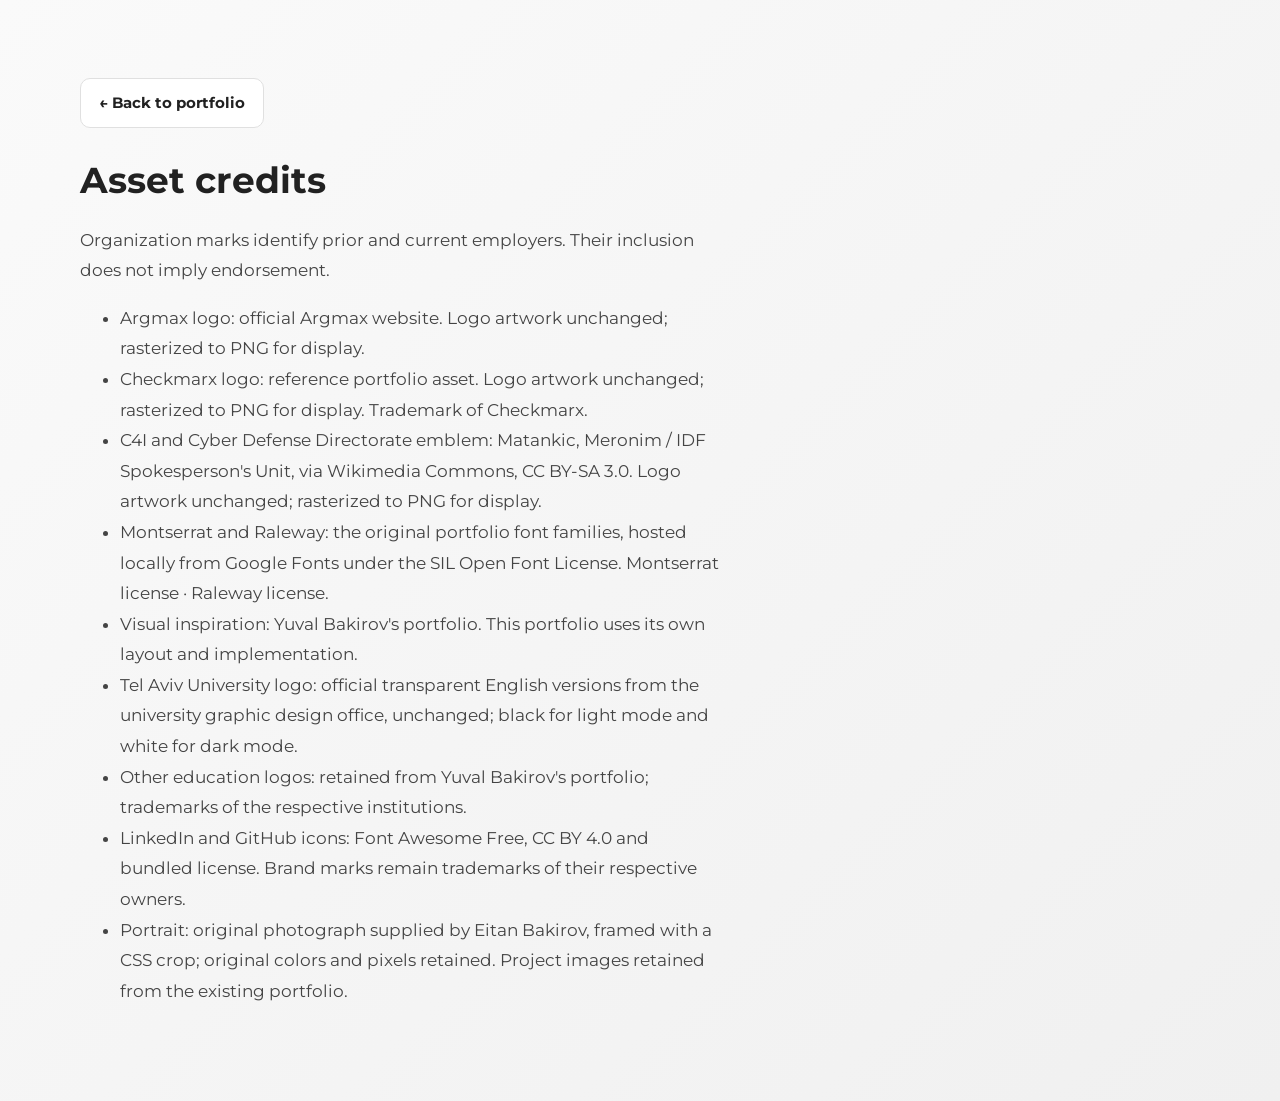
<file: assets/credits.html>
<!doctype html><html lang="en"><head><meta charset="utf-8"><meta name="viewport" content="width=device-width,initial-scale=1"><title>Asset credits | Eitan Bakirov</title><link rel="stylesheet" href="../css/fonts.css"><link rel="stylesheet" href="../css/style.css"></head><body><main class="page-width section"><a class="button button-secondary" href="../">← Back to portfolio</a><h1 style="font-size:36px;margin-top:32px">Asset credits</h1><div class="intro"><p>Organization marks identify prior and current employers. Their inclusion does not imply endorsement.</p><ul><li>Argmax logo: <a href="https://www.argmaxml.com/img/logo.svg">official Argmax website</a>. Logo artwork unchanged; rasterized to PNG for display.</li><li>Checkmarx logo: <a href="https://github.com/YuvalBakirov/yuvalbakirov.github.io/blob/master/assets/organizations/checkmarx.svg">reference portfolio asset</a>. Logo artwork unchanged; rasterized to PNG for display. Trademark of Checkmarx.</li><li>C4I and Cyber Defense Directorate emblem: Matankic, Meronim / IDF Spokesperson's Unit, via <a href="https://commons.wikimedia.org/wiki/File:Computer_Service_Directorate.svg">Wikimedia Commons</a>, <a href="https://creativecommons.org/licenses/by-sa/3.0/">CC BY-SA 3.0</a>. Logo artwork unchanged; rasterized to PNG for display.</li><li>Montserrat and Raleway: the original portfolio font families, hosted locally from Google Fonts under the SIL Open Font License. <a href="fonts/montserrat-OFL.txt">Montserrat license</a> · <a href="fonts/raleway-OFL.txt">Raleway license</a>.</li><li>Visual inspiration: <a href="https://yuvalbakirov.github.io/">Yuval Bakirov's portfolio</a>. This portfolio uses its own layout and implementation.</li><li>Tel Aviv University logo: official transparent English versions from the <a href="https://finance.tau.ac.il/graphics/gellery-TAU_logo_download_2493_2811">university graphic design office</a>, unchanged; black for light mode and white for dark mode.</li><li>Other education logos: retained from <a href="https://github.com/YuvalBakirov/yuvalbakirov.github.io/tree/master/assets/organizations">Yuval Bakirov's portfolio</a>; trademarks of the respective institutions.</li><li>LinkedIn and GitHub icons: <a href="https://github.com/FortAwesome/Font-Awesome">Font Awesome Free</a>, <a href="icons/font-awesome-LICENSE.txt">CC BY 4.0 and bundled license</a>. Brand marks remain trademarks of their respective owners.</li><li>Portrait: original photograph supplied by Eitan Bakirov, framed with a CSS crop; original colors and pixels retained. Project images retained from the existing portfolio.</li></ul></div></main></body></html>
</file>
<file: css/fonts.css>
@font-face {
  font-family: 'Montserrat';
  font-style: normal;
  font-weight: 400;
  font-display: swap;
  src: url(../assets/fonts/montserrat-400.ttf) format('truetype');
}
@font-face {
  font-family: 'Montserrat';
  font-style: normal;
  font-weight: 500;
  font-display: swap;
  src: url(../assets/fonts/montserrat-500.ttf) format('truetype');
}
@font-face {
  font-family: 'Montserrat';
  font-style: normal;
  font-weight: 600;
  font-display: swap;
  src: url(../assets/fonts/montserrat-600.ttf) format('truetype');
}
@font-face {
  font-family: 'Montserrat';
  font-style: normal;
  font-weight: 700;
  font-display: swap;
  src: url(../assets/fonts/montserrat-700.ttf) format('truetype');
}
@font-face {
  font-family: 'Raleway';
  font-style: normal;
  font-weight: 700;
  font-display: swap;
  src: url(../assets/fonts/raleway-700.ttf) format('truetype');
}
</file>
<file: css/style.css>
/* Original portfolio colors: neutral gray surfaces and #2c98f0 blue. */
:root {
  color-scheme: light;
  --paper: #fafafa;
  --page-gradient: linear-gradient(135deg, #fafafa, #f0f0f0);
  --surface: #fff;
  --ink: #212121;
  --body: #444;
  --muted: #666;
  --accent: #2c98f0;
  --accent-text: #005f99;
  --blue: #2c98f0;
  --line: #e0e0e0;
  --wash: #f0f0f0;
  --tag: #f2f3f7;
  --shadow: 0 4px 12px rgba(0, 0, 0, .05);
  --radius: 18px;
}

:root[data-theme="dark"] {
  color-scheme: dark;
  --paper: #0f0f0f;
  --page-gradient: linear-gradient(135deg, #0f0f0f, #1a1a1a);
  --surface: #222;
  --ink: #fff;
  --body: #ddd;
  --muted: #ccc;
  --accent: #2c98f0;
  --accent-text: #80c2ff;
  --blue: #80c2ff;
  --line: #444;
  --wash: #1a1a1a;
  --tag: #333;
  --shadow: 0 4px 12px rgba(0, 0, 0, .2);
}

* {
  box-sizing:border-box
}

html {
  scroll-behavior:smooth;
  scroll-padding-top:100px
}

body {
  margin:0;
  background:var(--page-gradient);
  color:var(--ink);
  font:16px/1.65 "Montserrat",Arial,sans-serif;
  -webkit-font-smoothing:antialiased
}

button,a {
  -webkit-tap-highlight-color:transparent
}

a {
  color:inherit;
  text-decoration:none
}

button {
  font:inherit;
  cursor:pointer
}

img {
  display:block;
  max-width:100%
}

button,a {
  touch-action:manipulation
}

button:focus-visible,a:focus-visible,dialog:focus-visible {
  outline:3px solid var(--blue);
  outline-offset:5px
}

h1,h2,h3,p {
  margin:0
}

h1,h2,h3 {
  font-family:Montserrat,Arial,sans-serif
}

h1,h2 {
  letter-spacing:normal;
  line-height:1.12
}

h3 {
  line-height:1.35;
  letter-spacing:normal
}

button {
  color:inherit
}

.page-width {
  width:min(1120px,calc(100% - 80px));
  margin-inline:auto
}

.skip-link {
  position:fixed;
  left:20px;
  top:-90px;
  padding:10px 18px;
  z-index:200;
  background:var(--accent);
  color:#fff;
  border-radius:8px
}

.skip-link:focus {
  top:15px
}

.site-header {
  position:sticky;
  top:0;
  z-index:30;
  border-bottom:1px solid var(--line);
  background:var(--paper);
  background:color-mix(in srgb,var(--paper) 94%,transparent);
  backdrop-filter:blur(16px)
}

.header-inner {
  width:min(1280px,calc(100% - 64px));
  margin:auto;
  min-height:78px;
  display:flex;
  align-items:center;
  gap:32px
}

.brand {
  display:flex;
  align-items:center;
  gap:12px;
  font-family:Montserrat,Arial,sans-serif;
  font-weight:800;
  font-size:15px;
  letter-spacing:normal;
  flex-shrink:0
}

.brand-mark {
  display:grid;
  place-content:center;
  position:relative;
  width:37px;
  height:37px;
  border:1px solid var(--line);
  background:var(--surface);
  border-radius:12px;
  font-size:19px;
  line-height:1;
  display:block;
  padding:8px 5px
}

.brand-mark>span {
  color:var(--accent-text)
}

nav {
  display:flex;
  gap:27px;
  margin-left:auto;
  font-size:13px;
  font-weight:600;
  color:var(--muted)
}

nav a {
  padding:12px 0;
  position:relative
}

nav a:hover,nav a[aria-current="location"] {
  color:var(--accent-text)
}

nav a[aria-current="location"]:after {
  content:"";
  position:absolute;
  bottom:4px;
  height:2px;
  left:0;
  right:0;
  background:var(--accent)
}

.theme-toggle {
  display:grid;
  place-items:center;
  border:1px solid var(--line);
  background:var(--surface);
  border-radius:50%;
  height:38px;
  width:38px;
  flex:none
}

.theme-toggle:hover {
  border-color:var(--accent-text)
}

.theme-toggle svg {
  width:18px;
  height:18px;
  fill:none;
  stroke:currentColor;
  stroke-width:1.6;
  stroke-linecap:round;
  stroke-linejoin:round
}

.sun {
  display:none
}

:root[data-theme="dark"] .sun {
  display:block
}

:root[data-theme="dark"] .moon {
  display:none
}

.eyebrow {
  font-size:11px;
  line-height:1.5;
  letter-spacing:.13em;
  text-transform:uppercase;
  font-weight:700;
  color:var(--accent-text);
  margin-bottom:14px
}

.hero {
  display:grid;
  grid-template-columns:minmax(0,1.5fr) minmax(240px,.8fr);
  gap:86px;
  align-items:center;
  padding-block:84px 82px
}

.hero .eyebrow span {
  margin-inline:10px;
  color:var(--line)
}

h1 {
  font-size:clamp(42px,4.5vw,62px);
  font-weight:800
}

h1>span,.contact-section h2>span {
  color:var(--accent-text)
}

.hero-specialties {
  font:600 clamp(22px,2.7vw,34px)/1.3 Montserrat,Arial,sans-serif;
  letter-spacing:normal;
  color:var(--blue);
  margin-top:16px
}

.intro {
  margin-top:24px;
  max-width:640px;
  color:var(--body);
  font-size:15px;
  line-height:1.8
}

.intro p+p {
  margin-top:12px
}

.intro strong {
  font-weight:600;
  color:var(--ink)
}

.hero-actions {
  display:flex;
  gap:12px;
  flex-wrap:wrap;
  margin-top:28px
}

.button {
  min-height:46px;
  padding:11px 18px;
  display:inline-flex;
  align-items:center;
  justify-content:center;
  gap:25px;
  border-radius:10px;
  border:1px solid transparent;
  font-size:13px;
  font-weight:700;
  transition:transform .18s,background .18s,border-color .18s
}

.button:hover {
  transform:translateY(-2px)
}

.button-primary {
  background:var(--accent);
  color:#fff
}

.button-primary:hover {
  background:#2570b4;
  color:#fff
}

.button-secondary {
  background:var(--surface);
  border-color:var(--line);
  color:var(--ink)
}

.button-secondary:hover {
  border-color:var(--accent-text)
}

.social-links {
  display:flex;
  gap:22px;
  margin-top:22px;
  color:var(--muted);
  font-size:12px;
  font-weight:600
}

.social-links a:hover {
  color:var(--accent-text)
}

.social-links a {
  display:inline-flex;
  align-items:center;
  gap:7px
}

.social-links svg {
  width:15px;
  height:15px;
  fill:currentColor
}

.hero-aside {
  align-self:center;
  padding-top:12px
}

.portrait-frame {
  background:var(--wash);
  border:1px solid var(--line);
  border-radius:50%;
  padding:5px;
  position:relative;
  max-width:320px;
  margin:auto
}





.section {
  padding-block:78px
}

.section-heading {
  display:flex;
  align-items:end;
  justify-content:space-between;
  gap:50px;
  margin-bottom:34px
}

.section-heading h2 {
  font-size:clamp(30px,3.4vw,43px);
  font-weight:800
}

.section-heading>p {
  font-size:14px;
  color:var(--muted);
  max-width:360px;
  padding-bottom:3px
}

.experience-section {
  background:var(--wash);
  border-block:1px solid var(--line)
}

.experience-list {
  display:grid;
  gap:16px
}

.experience-card {
  display:grid;
  grid-template-columns:180px minmax(0,1fr);
  gap:32px;
  border:1px solid var(--line);
  background:var(--surface);
  border-radius:var(--radius);
  padding:32px;
  box-shadow:var(--shadow)
}

.experience-card.current {
  border-top:3px solid var(--accent);
  padding-top:30px
}

.experience-meta {
  display:flex;
  flex-direction:column;
  align-items:flex-start;
  gap:20px
}

.period {
  color:var(--muted);
  font-size:11px;
  font-weight:700;
  letter-spacing:.04em
}

.current .period {
  color:var(--accent-text)
}




.role-header {
  display:flex;
  align-items:start;
  gap:15px;
  justify-content:space-between
}

.role-header h3 {
  font-size:22px
}

.current-label {
  white-space:nowrap;
  padding:3px 8px;
  border-radius:5px;
  background:var(--wash);
  color:var(--accent-text);
  font-size:10px;
  font-weight:700;
  letter-spacing:.035em
}

.organization {
  font-size:14px;
  color:var(--muted);
  margin-top:4px;
  margin-bottom:16px;
  max-width:620px
}

.detail-list {
  margin:0 0 20px;
  padding-left:17px;
  color:var(--body);
  font-size:13px;
  line-height:1.75;
  display:grid;
  gap:8px
}

.detail-list li {
  padding-left:3px
}

.detail-list li::marker {
  color:var(--accent-text)
}

.detail-list strong {
  color:var(--ink);
  font-weight:600
}

.tag-list {
  display:flex;
  flex-wrap:wrap;
  gap:6px
}

.tag-list span {
  padding:4px 8px;
  border-radius:6px;
  background:var(--tag);
  color:var(--body);
  font-size:11px;
  font-weight:500;
  line-height:1.5
}

.tag-list .key-tool {
  color:var(--accent-text);
  background:var(--wash)
}

.skills-grid {
  display:grid;
  grid-template-columns:repeat(2,minmax(0,1fr));
  gap:14px
}

.skill-card {
  padding:24px;
  border:1px solid var(--line);
  border-radius:14px;
  background:var(--surface)
}

.skill-card:last-child {
  grid-column:1 / -1
}

.skill-card h3 {
  font-size:15px;
  margin-bottom:15px;
  display:flex;
  align-items:baseline;
  gap:12px
}

.skill-number {
  font-family:"Montserrat",sans-serif;
  color:var(--accent-text);
  font-size:10px;
  letter-spacing:.07em;
  font-weight:600
}

.skill-card .tag-list {
  gap:7px
}

.skill-card .tag-list span {
  font-size:11px;
  padding:5px 9px
}

.projects-section {
  background:color-mix(in srgb,var(--surface) 42%,var(--paper));
  border-block:1px solid var(--line)
}

.project-toolbar {
  display:flex;
  align-items:center;
  justify-content:space-between;
  gap:15px;
  margin-bottom:23px
}

.filters {
  display:flex;
  flex-wrap:wrap;
  gap:7px
}

.filters button {
  border:1px solid var(--line);
  border-radius:8px;
  padding:8px 12px;
  background:var(--surface);
  font-size:11px;
  color:var(--muted);
  font-weight:600
}

.filters button:hover {
  border-color:var(--accent-text);
  color:var(--accent-text)
}

.filters button[aria-pressed="true"] {
  border-color:var(--ink);
  background:var(--accent);
  color:#fff
}

.project-count {
  font-size:11px;
  color:var(--muted);
  white-space:nowrap
}



.project-card:hover {
  transform:translateY(-3px);
  border-color:color-mix(in srgb,var(--accent) 50%,var(--line));
  box-shadow:var(--shadow)
}





.project-category {
  color:var(--accent-text);
  font-size:9px;
  letter-spacing:.09em;
  text-transform:uppercase;
  font-weight:700;
  margin-bottom:7px
}


.project-title {
  border:0;
  background:none;
  text-align:left;
  padding:0;
  line-height:inherit;
  font:inherit;
  letter-spacing:inherit
}

.project-title:hover {
  color:var(--accent-text)
}


.project-bottom {
  display:flex;
  align-items:end;
  gap:8px;
  justify-content:space-between;
  margin-top:auto
}


.project-link {
  display:grid;
  place-items:center;
  width:27px;
  height:27px;
  flex:none;
  border:1px solid var(--line);
  border-radius:7px;
  color:var(--accent-text)
}

.project-link:hover {
  background:var(--wash)
}

.education-list {
  border-top:1px solid var(--line)
}

.education-item {
  display:grid;
  grid-template-columns:180px minmax(0,1fr);
  gap:32px;
  padding:27px 0;
  border-bottom:1px solid var(--line)
}

.education-item h3 {
  font-size:18px
}

.education-item .organization {
  margin-bottom:12px
}

.education-item .detail-list {
  font-size:12px;
  margin-bottom:14px
}

.education-item .detail-list:empty {
  display:none
}

.contact-section {
  display:flex;
  align-items:center;
  justify-content:space-between;
  gap:20px;
  margin-block:12px 40px;
  padding:18px 24px;
  border:1px solid var(--line);
  border-radius:12px;
  background:var(--wash)
}

.contact-section h2 {
  font-size:25px
}

.contact-links .button {
  min-height:44px;
  padding:8px 16px;
  font-size:14px;
  gap:10px
}

.contact-links .button .social-icon {
  width:21px;
  height:21px
}

.contact-section p:not(.eyebrow) {
  font-size:13px;
  color:var(--muted);
  margin-top:12px
}

.contact-links {
  display:flex;
  gap:10px;
  flex-wrap:wrap
}

footer {
  display:flex;
  align-items:center;
  justify-content:space-between;
  border-top:1px solid var(--line);
  padding-block:24px;
  font-size:11px;
  color:var(--muted)
}

footer>div {
  display:flex;
  gap:22px
}

footer a:hover {
  color:var(--accent-text)
}

.project-dialog {
  padding:0;
  border:1px solid var(--line);
  border-radius:20px;
  background:var(--surface);
  color:var(--ink);
  width:min(820px,calc(100% - 32px));
  max-height:88vh;
  box-shadow:0 30px 100px #0003
}

.project-dialog::backdrop {
  background:rgba(0,0,0,.72);
  backdrop-filter:blur(5px)
}

.dialog-content {
  padding:40px;
  position:relative
}

.dialog-close {
  position:absolute;
  right:18px;
  top:16px;
  display:grid;
  place-items:center;
  width:36px;
  height:36px;
  border:1px solid var(--line);
  border-radius:50%;
  background:var(--surface);
  font-size:25px;
  line-height:1;
  color:var(--muted)
}

.dialog-close:hover {
  color:var(--ink);
  border-color:var(--accent-text)
}

.project-dialog h2 {
  font-size:28px;
  padding-right:25px
}

.dialog-description {
  margin-block:20px;
  color:var(--body);
  font-size:14px;
  line-height:1.85
}

.dialog-actions {
  display:flex;
  gap:12px;
  margin-top:24px
}

.gallery {
  display:grid;
  gap:18px;
  margin-top:30px
}

.gallery img {
  width:100%;
  height:auto;
  background:var(--paper);
  border:1px solid var(--line);
  border-radius:10px
}

.gallery figure {
  margin:0
}

.gallery figcaption {
  font-size:11px;
  color:var(--muted);
  margin-top:7px
}

.noscript-note {
  text-align:center;
  padding:25px
}

[hidden] {
  display:none!important
}

body:has(dialog[open]) {
  overflow:hidden
}

@media(min-width:1500px) {
  .hero {
    padding-block:105px
  }
  .section {
    padding-block:94px
  }
}

@media(max-width:1000px) {
  .page-width {
    width:calc(100% - 64px)
  }
  .hero {
    gap:48px;
    grid-template-columns:minmax(0,1.6fr) minmax(210px,.9fr);
    padding-block:64px
  }
  .hero-specialties {
    font-size:27px
  }
  .header-inner {
    gap:22px
  }
  nav {
    gap:18px
  }
  .experience-card {
    grid-template-columns:150px minmax(0,1fr);
    gap:25px;
    padding:27px
  }
  .education-item {
    grid-template-columns:150px minmax(0,1fr);
    gap:25px
  }
}

@media(max-width:760px) {
  .header-inner {
    width:calc(100% - 40px);
    flex-wrap:wrap;
    gap:0;
    min-height:68px;
    padding-top:13px
  }
  .brand {
    font-size:14px
  }
  .theme-toggle {
    margin-left:auto
  }
  nav {
    order:3;
    width:100%;
    gap:22px;
    overflow-x:auto;
    white-space:nowrap;
    margin-top:8px;
    scrollbar-width:none;
    font-size:11px
  }
  nav a {
    padding-block:8px 13px
  }
  nav a[aria-current="location"]:after {
    bottom:6px
  }
  .page-width {
    width:calc(100% - 40px)
  }
  html {
    scroll-padding-top:125px
  }
  .hero {
    grid-template-columns:minmax(0,1fr) 155px;
    gap:28px;
    padding-block:48px
  }
  .hero-aside {
    align-self:start;
    padding-top:60px
  }
  .portrait-frame {
    padding:4px
  }
  .hero .eyebrow {
    font-size:9px
  }
  .hero .eyebrow span {
    margin-inline:4px
  }
  h1 {
    font-size:37px
  }
  .hero-specialties {
    font-size:23px
  }
  .intro {
    font-size:13px
  }
  .section {
    padding-block:54px
  }
  .section-heading {
    gap:20px;
    margin-bottom:25px
  }
  .section-heading>p {
    max-width:240px;
    font-size:12px
  }
  .section-heading h2 {
    font-size:30px
  }
  .eyebrow {
    font-size:9px;
    margin-bottom:10px
  }
  .experience-card {
    grid-template-columns:125px minmax(0,1fr);
    gap:22px;
    padding:23px
  }
  .role-header h3 {
    font-size:19px
  }
  .organization {
    font-size:12px
  }
  .detail-list {
    font-size:12px
  }
  .skill-card {
    padding:20px
  }
  .skill-card h3 {
    font-size:13px
  }
  .skill-card .tag-list span {
    font-size:10px
  }
  .contact-section {
    padding:18px 20px;
    gap:16px
  }
  .contact-section h2 {
    font-size:24px
  }
  .education-item {
    grid-template-columns:125px minmax(0,1fr);
    gap:22px
  }
  .education-item h3 {
    font-size:16px
  }
  .project-toolbar {
    align-items:start
  }
  .project-count {
    padding-top:10px
  }
}

@media(max-width:520px) {
  .hero {
    display:flex;
    flex-direction:column;
    align-items:stretch;
    gap:36px
  }
  .hero-aside {
    display:none
  }
  .hero-specialties {
    font-size:28px
  }
  .hero-specialties br {
    display:none
  }
  h1 {
    font-size:43px
  }
  .intro {
    font-size:14px
  }
  .hero .eyebrow {
    font-size:10px
  }
  .section-heading {
    display:block
  }
  .section-heading>p {
    margin-top:14px;
    max-width:none
  }
  .desktop-break {
    display:none
  }
  .experience-card {
    display:block;
    padding:22px
  }
  .experience-meta {
    flex-direction:row;
    align-items:center;
    justify-content:space-between;
    gap:15px;
    margin-bottom:22px
  }
  .period {
    font-size:10px;
    text-align:right;
    max-width:135px
  }
  .role-header h3 {
    font-size:20px
  }
  .current-label {
    font-size:9px
  }
  .detail-list {
    font-size:12px
  }
  .skills-grid {
    grid-template-columns:1fr
  }
  .skill-card:last-child {
    grid-column:auto
  }
  .skill-card h3 {
    font-size:14px
  }
  .project-toolbar {
    display:block
  }
  .project-count {
    display:block;
    margin-top:10px;
    padding-top:0
  }
  .filters button {
    font-size:10px;
    padding:7px 10px
  }
  .project-bottom .tag-list span:nth-child(n+3) {
    display:none
  }
  .education-item {
    display:block;
    padding-block:23px
  }
  .education-item .period {
    display:block;
    text-align:left;
    max-width:none;
    margin-bottom:9px
  }
  .contact-section {
    margin-top:0;
    margin-bottom:28px;
    padding:16px;
    flex-direction:column;
    align-items:start;
    gap:12px
  }
  .contact-section h2 {
    font-size:22px
  }
  .dialog-content {
    padding:30px 23px
  }
  .project-dialog h2 {
    font-size:23px
  }
  .dialog-description {
    font-size:13px
  }
  .dialog-actions .button {
    font-size:12px;
    padding:10px 13px
  }
  footer {
    font-size:10px;
    gap:12px;
    align-items:start
  }
  footer>div {
    gap:8px;
    flex-direction:column;
    text-align:right
  }
  .hero-actions .button {
    font-size:12px;
    padding-inline:15px;
    gap:16px
  }
}

@media(prefers-reduced-motion:reduce) {
  html {
    scroll-behavior:auto
  }
  *,*:before,*:after {
    transition:none!important;
    animation:none!important
  }
}

/* Image-led cards, matching the structure of the original portfolio. */
.project-grid {
  display: grid;
  grid-template-columns: repeat(3, minmax(0, 1fr));
  gap: 24px;
}
.project-card {
  display: flex;
  flex-direction: column;
  min-width: 0;
  overflow: hidden;
  border: 1px solid var(--line);
  border-radius: 12px;
  background: var(--surface);
  box-shadow: 0 2px 10px rgba(0,0,0,.07);
  cursor: pointer;
  transition: transform .2s, box-shadow .2s, border-color .2s;
}
.project-image {
  width: 100%;
  aspect-ratio: 16 / 10;
  min-height: 190px;
  display: block;
  padding: 0;
  border: 0;
  border-bottom: 1px solid var(--line);
  border-radius: 0;
  overflow: hidden;
  background: #f5f5f5;
}
.project-image img {
  width: 100%;
  height: 100%;
  object-fit: contain;
  background: #f5f5f5;
  transition: transform .25s;
}
.project-card:hover .project-image img { transform: scale(1.025); }
.project-copy {
  flex: 1;
  display: flex;
  flex-direction: column;
  padding: 22px;
  min-width: 0;
}
.project-card h3 { font-size: 18px; margin-bottom: 11px; }
.project-card p { font-size: 13px; line-height: 1.65; color: var(--muted); margin-bottom: 22px; }
.project-bottom .tag-list span { font-size: 10px; padding: 4px 7px; }
.project-link { width: 31px; height: 31px; }

/* Logo sizes follow the artwork's proportions rather than identical boxes. */
.experience-card { grid-template-columns: 210px minmax(0,1fr); }
.experience-meta { align-items: center; gap: 27px; }
.company-logo {
  display: flex;
  align-items: center;
  justify-content: center;
  width: 200px;
  min-height: 82px;
  padding: 10px 0;
  border: 0;
  background: transparent;
}
.company-logo img { width: 100%; height: auto; object-fit: contain; }
.company-logo.emblem { width: 170px; padding: 0; }
.company-logo.emblem img { width: 156px; height: 156px; }
:root[data-theme="dark"] .company-logo:not(.emblem) {
  background: #fff;
  border-radius: 8px;
  padding: 16px 12px;
}
.social-links { align-items: center; gap: 23px; }
.social-links a { gap: 9px; font-size: 13px; }
.social-icon { display: inline-block; width: 21px; height: 21px; fill: currentColor; flex: none; }
.social-links a[data-platform="LinkedIn"] { color: #0077b5; }
.social-links a[data-platform="GitHub"] { color: #24292e; }
:root[data-theme="dark"] .social-links a[data-platform="GitHub"] { color: #fff; }
:root[data-theme="dark"] .social-links a[data-platform="LinkedIn"] { color: #80c2ff; }
.button .social-icon { width: 18px; height: 18px; }
.education-meta { display: flex; flex-direction: column; align-items: flex-start; gap: 20px; }
.education-logo { width: 140px; height: 105px; display: grid; place-items: center; }
.education-logo img { width: 100%; height: 100%; object-fit: contain; }
.education-logo.emblem { width: 100px; height: 100px; }
:root[data-theme="dark"] .education-logo { background: #fff; border-radius: 8px; padding: 8px; }

@media (max-width: 1000px) {
  .project-grid { grid-template-columns: repeat(2, minmax(0,1fr)); gap: 20px; }
  .experience-card { grid-template-columns: 170px minmax(0,1fr); }
  .company-logo { width: 162px; }
  .company-logo.emblem { width: 150px; }
  .company-logo.emblem img { width: 140px; height: 140px; }
}
@media (max-width: 760px) {
  .experience-card { grid-template-columns: 140px minmax(0,1fr); }
  .company-logo { width: 136px; }
  .company-logo.emblem { width: 128px; }
  .company-logo.emblem img { width: 120px; height: 120px; }
  .project-grid { gap: 16px; }
  .project-copy { padding: 18px; }
  .project-card h3 { font-size: 16px; }
  .project-image { min-height: 150px; }
  .education-logo { width: 115px; height: 85px; }
  .education-logo.emblem { width: 85px; height: 85px; }
}
@media (max-width: 520px) {
  .experience-card { display: block; }
  .experience-meta { align-items: center; margin-bottom: 24px; }
  .company-logo { order: -1; width: 160px; min-height: 65px; }
  .company-logo.emblem { width: 120px; }
  .company-logo.emblem img { width: 110px; height: 110px; }
  .project-grid { grid-template-columns: 1fr; gap: 24px; }
  .project-image { min-height: 200px; }
  .project-copy { padding: 22px; }
  .project-card h3 { font-size: 19px; }
  .project-card p { font-size: 13px; }
  .project-bottom .tag-list span:nth-child(n+3) { display: inline; }
  .education-meta { flex-direction: row; align-items: center; justify-content: space-between; margin-bottom: 20px; }
  .education-meta .period { order: 1; margin: 0; text-align: right; }
  .education-logo { width: 130px; height: 90px; }
  .education-logo.emblem { width: 90px; height: 90px; }
}

.education-logo.wordmark { width: 170px; height: 75px; }
@media (max-width: 760px) { .education-logo.wordmark { width: 125px; height: 65px; } }
@media (max-width: 520px) { .education-logo.wordmark { width: 160px; height: 65px; } }

/* Original-photo crop: 700 × 700 window starting at (680, 800) in the
   1576 × 2100 source. The original pixels and colors remain unchanged. */
.portrait-crop {
  position: relative;
  width: 100%;
  aspect-ratio: 1;
  overflow: hidden;
  border-radius: 50%;
}
.portrait-crop img {
  position: absolute;
  width: 225.142857%;
  max-width: none;
  height: auto;
  left: -97.142857%;
  top: -114.285714%;
}
.hero-aside { padding-top: 0; }
.social-links {
  display: grid;
  grid-template-columns: repeat(2, minmax(0, 1fr));
  gap: 12px;
  width: 100%;
  max-width: 340px;
  margin: 32px auto 0;
}
.social-links a {
  display: flex;
  justify-content: center;
  align-items: center;
  gap: 11px;
  min-height: 64px;
  padding: 13px 12px;
  font-size: 16px;
  font-weight: 700;
  border: 1px solid var(--line);
  border-radius: 12px;
  background: var(--surface);
  box-shadow: var(--shadow);
  transition: transform .18s, border-color .18s;
}
.social-links a:hover { transform: translateY(-2px); border-color: var(--accent); }
.social-links .social-icon { width: 29px; height: 29px; }
.button .social-icon { width: 23px; height: 23px; }

/* Center each organization mark within its column, horizontally and vertically. */
.experience-meta, .education-meta {
  align-self: stretch;
  align-items: center;
  justify-content: center;
  text-align: center;
}
.experience-meta .period, .education-meta .period { text-align: center; }

/* A modest, consistent increase for reading text, controls and metadata. */
body { font-size: 17px; line-height: 1.75; }
nav { font-size: 14px; }
.intro { font-size: 17px; line-height: 1.8; }
.section-heading > p { font-size: 16px; }
.organization { font-size: 16px; }
.detail-list { font-size: 15px; line-height: 1.8; }
.education-item .detail-list { font-size: 14px; }
.project-card p { font-size: 15px; line-height: 1.7; }
.dialog-description { font-size: 16px; }
.period { font-size: 13px; }
.button { font-size: 15px; }
.tag-list span, .project-bottom .tag-list span { font-size: 12px; }
.skill-card .tag-list span { font-size: 13px; }
.skill-card h3 { font-size: 16px; }
.filters button, .project-count { font-size: 13px; }
.project-category { font-size: 11px; }
.contact-section p:not(.eyebrow) { font-size: 15px; }
.gallery figcaption, footer { font-size: 13px; }
.current-label { font-size: 11px; }

@media (max-width: 1000px) {
  .social-links { grid-template-columns: 1fr; max-width: 240px; gap: 10px; }
}
@media (max-width: 760px) {
  nav { font-size: 12px; }
  .intro { font-size: 16px; }
  .section-heading > p { font-size: 14px; }
  .organization { font-size: 14px; }
  .detail-list, .education-item .detail-list { font-size: 14px; }
  .skill-card h3 { font-size: 15px; }
  .skill-card .tag-list span { font-size: 12px; }
  .button { font-size: 14px; }
  .social-links a { font-size: 14px; padding-inline: 8px; gap: 8px; }
  .social-links .social-icon { width: 26px; height: 26px; }
}
@media (max-width: 520px) {
  .hero-aside { display: flex; flex-direction: column; align-items: center; align-self: stretch; width: 100%; padding: 0; }
  .portrait-frame { width: min(260px, 75vw); }
  .social-links { grid-template-columns: repeat(2, minmax(0,1fr)); max-width: 340px; margin-top: 24px; }
  .social-links a { font-size: 16px; }
  .social-links .social-icon { width: 29px; height: 29px; }
  .experience-meta, .education-meta { flex-direction: column; align-items: center; justify-content: center; gap: 14px; margin-bottom: 26px; }
  .experience-meta .period, .education-meta .period { text-align: center; max-width: none; margin: 0; }
  .education-meta .education-logo { order: -1; }
  .project-card p { font-size: 14px; }
  .dialog-description { font-size: 15px; }
  .project-category { font-size: 10px; }
  .filters button, .project-count { font-size: 12px; }
  .dialog-actions .button, .hero-actions .button { font-size: 14px; }
  footer { font-size: 12px; }
}

/* Official transparent logos: no plate behind the university mark. */
.education-logo.theme-aware-logo,
:root[data-theme="dark"] .education-logo.theme-aware-logo {
  background: transparent;
  padding: 0;
  border-radius: 0;
}
.education-logo .logo-dark { display: none; }
:root[data-theme="dark"] .education-logo .logo-light { display: none; }
:root[data-theme="dark"] .education-logo .logo-dark { display: block; }

/* Typography restored from the original portfolio. */
.brand, #hero-title { font-family: "Raleway", Arial, sans-serif; font-weight: 700; letter-spacing: normal; }
.section-heading h2 { font-weight: 600; }
.hero-specialties { font-weight: 500; }
h3 { font-weight: 600; }


/* Skills lead with work examples; the complete inventory remains available. */
.capability-grid {
  display: grid;
  grid-template-columns: repeat(2, minmax(0, 1fr));
  column-gap: 48px;
  row-gap: 28px;
}
.capability { padding-top: 18px; border-top: 1px solid var(--line); }
.capability h3 { font-size: 18px; margin-bottom: 8px; }
.capability p { font-size: 16px; color: var(--body); line-height: 1.75; }
.capability-link { display: inline-block; margin-top: 10px; font-size: 14px; color: var(--accent-text); text-decoration: underline; text-underline-offset: 3px; }
.skills-inventory { margin-top: 32px; border-top: 1px solid var(--line); padding-top: 18px; }
.skills-inventory summary { width: fit-content; cursor: pointer; color: var(--body); font-size: 15px; }
.skills-inventory summary:focus-visible { outline: 3px solid var(--blue); outline-offset: 5px; }
.skills-inventory-grid { display: grid; grid-template-columns: repeat(2, minmax(0, 1fr)); gap: 22px 48px; margin-top: 24px; }
.toolkit-group h3 { font-size: 15px; margin-bottom: 6px; }
.toolkit-group p { color: var(--muted); font-size: 14px; line-height: 1.8; }
@media (max-width: 760px) {
  .capability-grid, .skills-inventory-grid { grid-template-columns: 1fr; }
  .capability h3 { font-size: 17px; }
  .capability p { font-size: 15px; }
}
</file>
